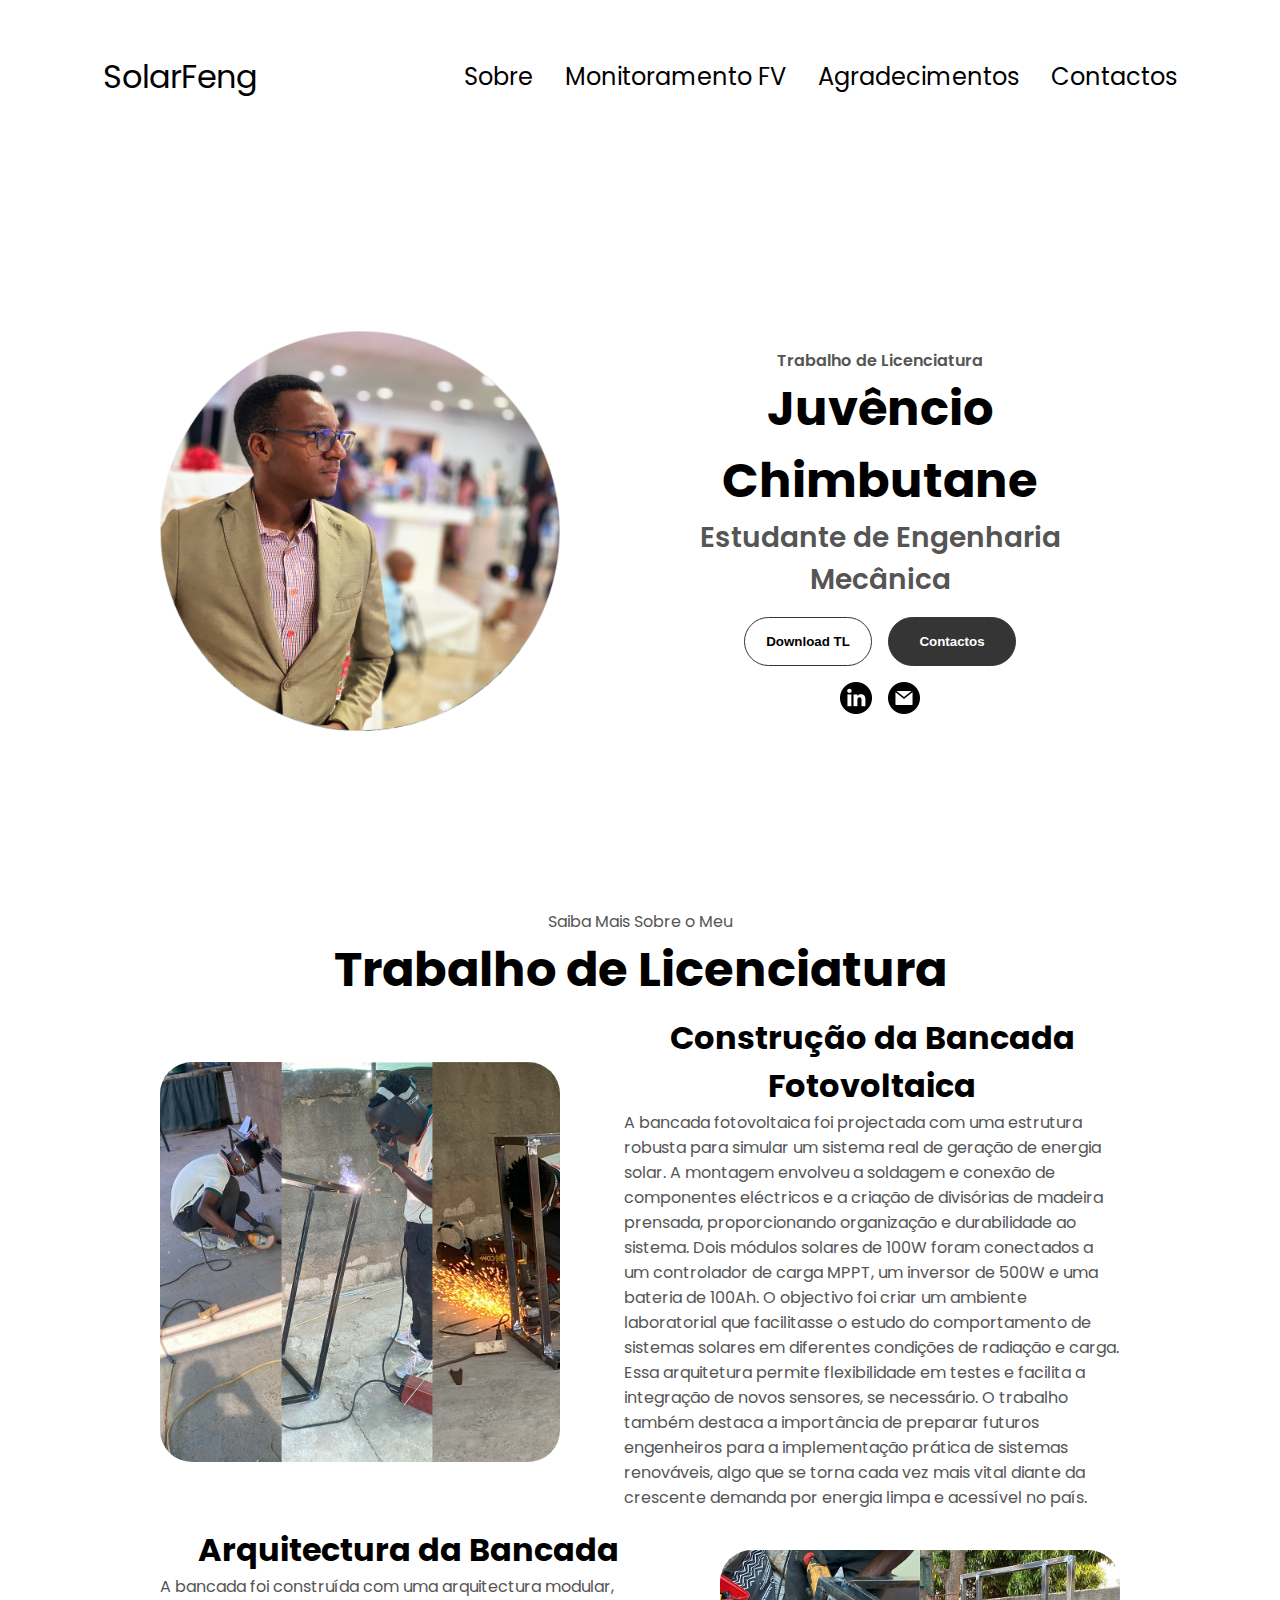
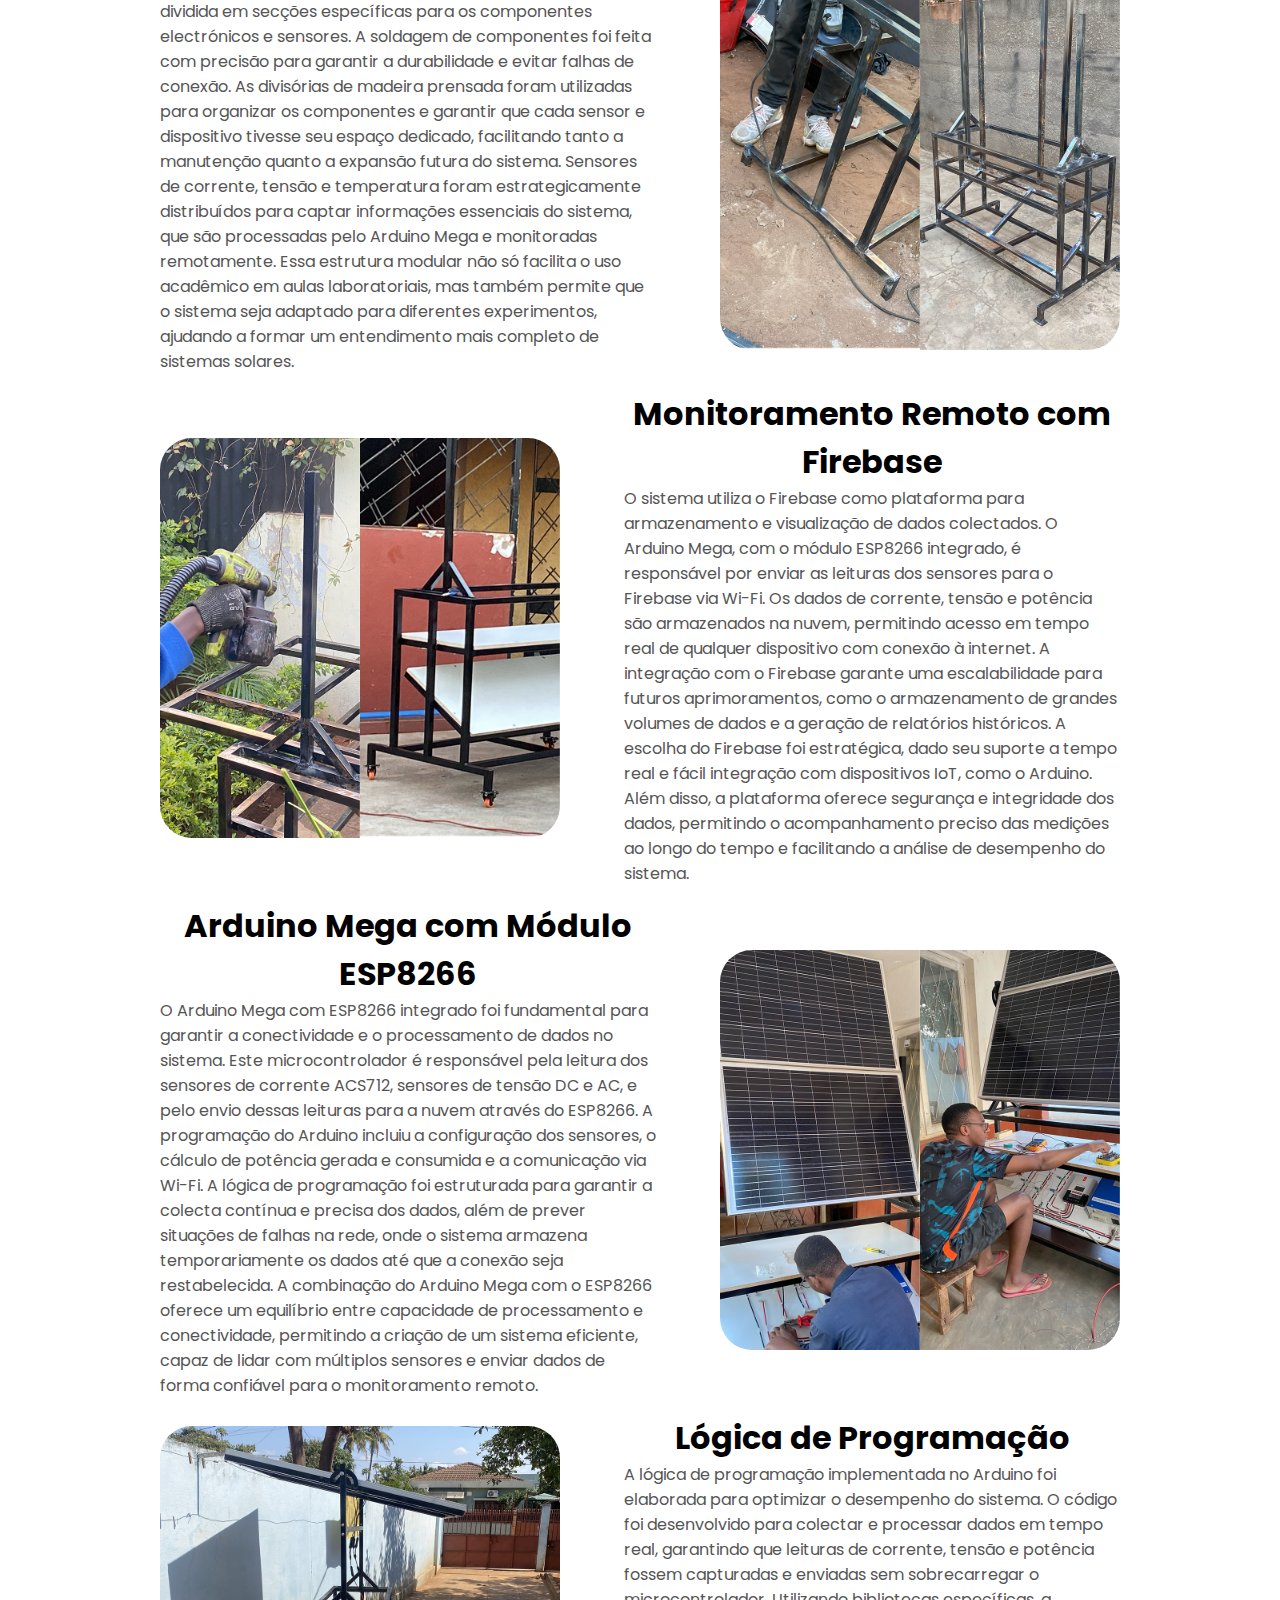
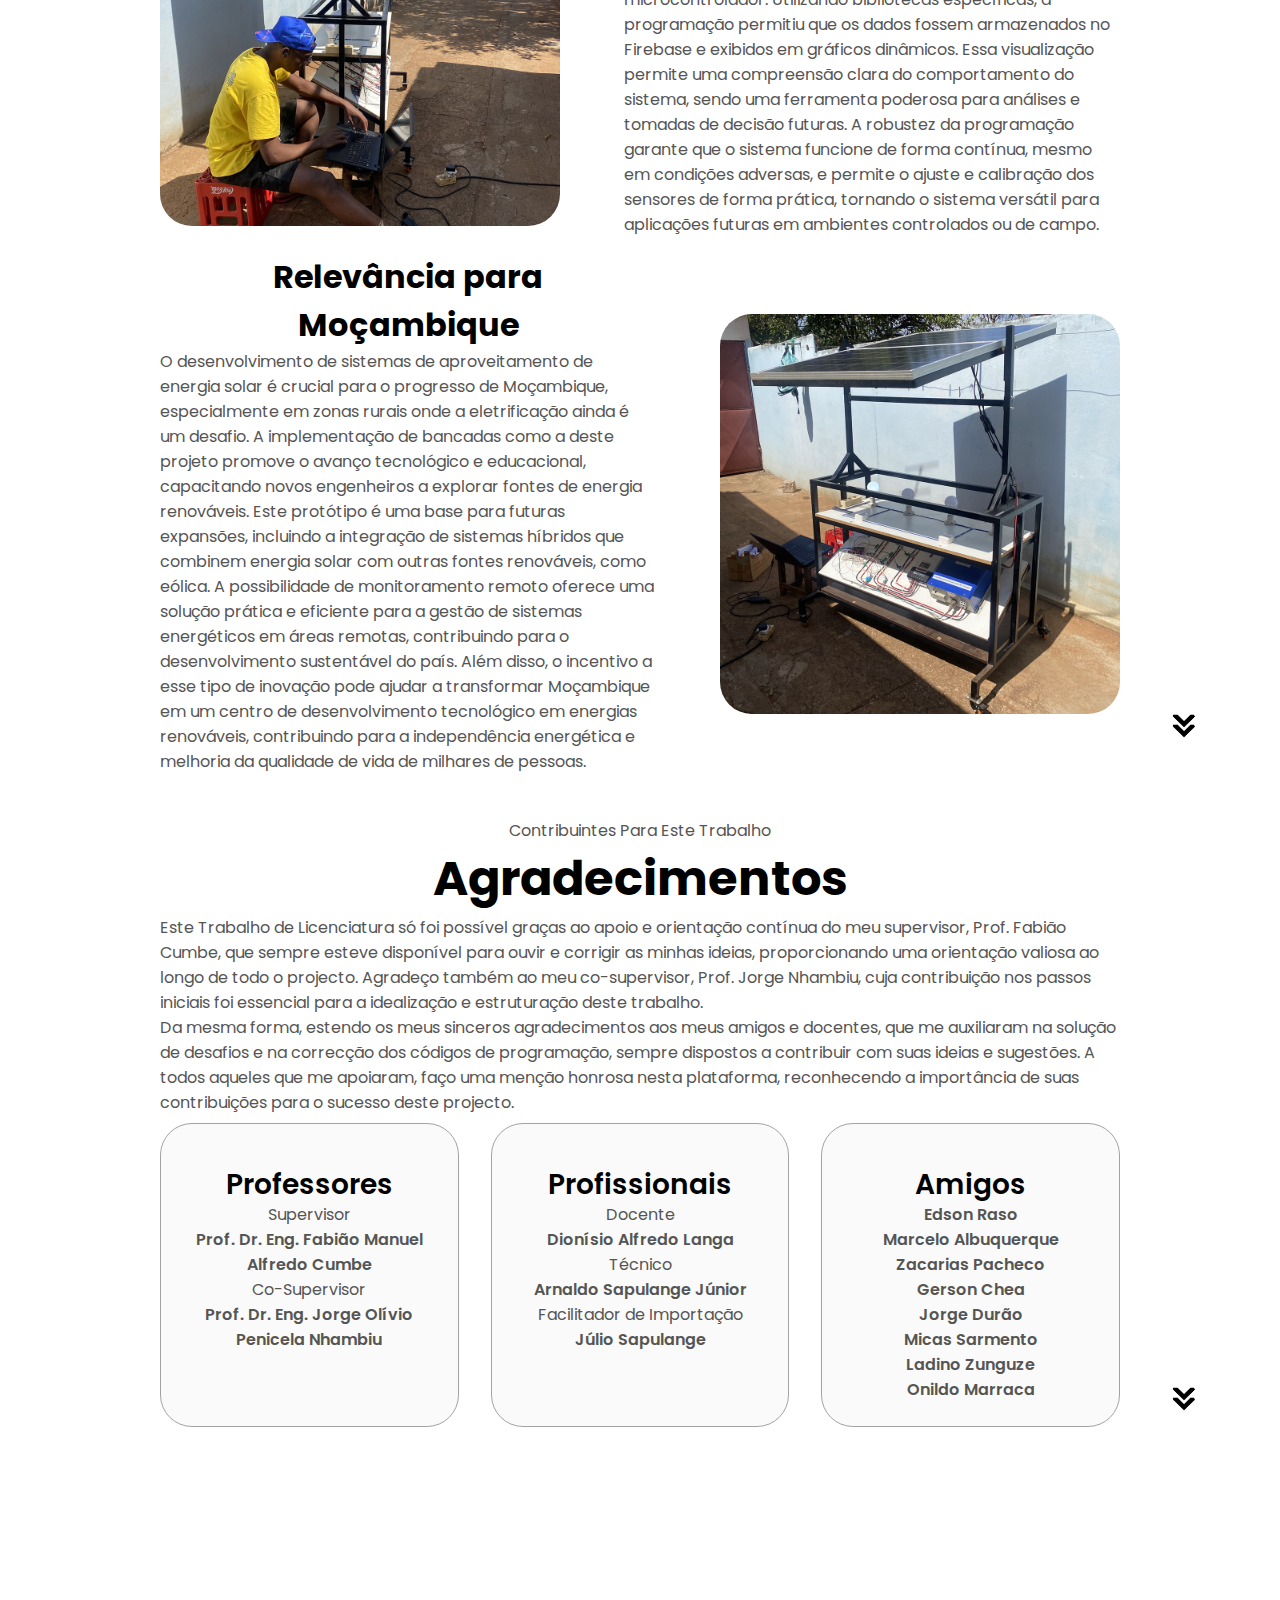
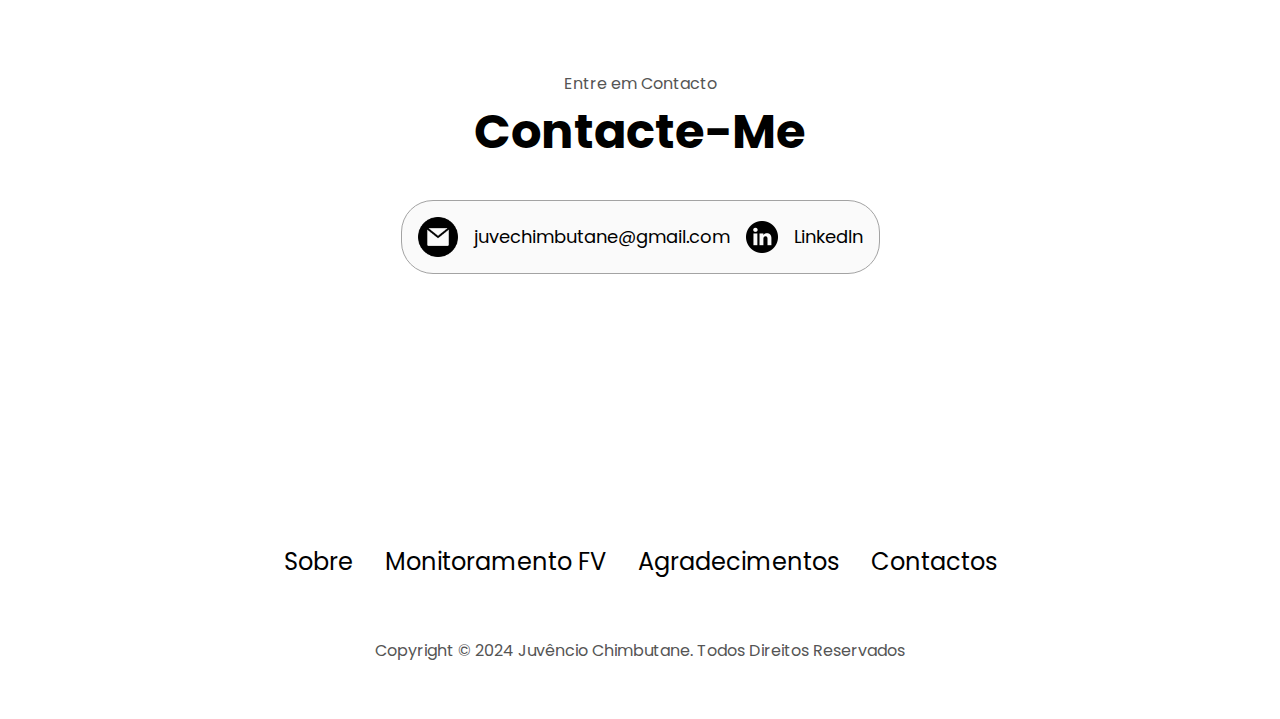
<file: index.html>
<!DOCTYPE html>
<html lang="en">
<head>
    <meta charset="UTF-8">
    <meta name="viewport" content="width=device-width, initial-scale=1.0">
    <title>Solar Feng</title>
   <link rel="stylesheet" href="style.css"> 
   <link rel="stylesheet" href="mediaqueries.css"> 
</head>
<body>
  <nav id="desktop-nav">
    <div class="logo"> SolarFeng</div>
    <div>
        <ul class="nav-links">
            <li><a href="#about">Sobre</a></li>
            <li><a href="experience.html">Monitoramento FV</a></li>
            <li><a href="#projects">Agradecimentos</a></li>
            <li><a href="#contact">Contactos</a></li>
        </ul>
    </div>
  </nav>
  <nav id="hamburger-nav"> 
    <div class="logo">SolarFeng</div>
    <div class="hamburger-menu">
        <div class="hamburger-icon" onclick="toggleMenu()">
            <span></span>
            <span></span>
            <span></span>
        </div>
        <div class="menu-links">
            <li><a href="#about" onclick="toggleMenu()">Sobre</a></li>
            <li><a href="experience.html" onclick="toggleMenu()">Monitoramento FV</a></li>
            <li><a href="#projects" onclick="toggleMenu()">Agradecimentos</a></li>
            <li><a href="#contact" onclick="toggleMenu()">Contactos</a></li>
        </div>
    </div>
  </nav>
  <section id="profile">
    <div class="section__pic-container">
        <img src="./assests/profile-pic1.png" alt="John Doe profile picture">
    </div>
    <div class="section__text">
        <p class="section__text__p1"> Trabalho de Licenciatura</p>
        <h1 class="title">Juvêncio Chimbutane</h1>
        <p class="section__text__p2">Estudante de Engenharia Mecânica</p>
        <div class="btn-container">
            <button class="btn btn-color-2" onclick="window.open('./assests/TL-Chimbutane, Juvencio Acacio.pdf')">
                Download TL
            </button>
            <button class="btn btn-color-1" onclick="location.href='./#contact'">
                Contactos
            </button>
        </div>
        <div id="socials-container">
            <img src="./assests/linkedin.png" alt="My linkedIn Profile"
                class="icon" onclick="location.href='https://linkedin.com/in/juvêncio-chimbutane-085a13297/'">
            <img src="./assests/email.png" alt="icon contact-icon email-icon"
                class="icon" onclick="location.href='https://juvechimbutane@gmail.com'">
        </div>
    </div>
    
  </section>
  <section id="about">
    <p class="section__text__p1">Saiba Mais Sobre o Meu</p>
    <h1 class="title">Trabalho de Licenciatura</h1>

    <!------------------------------------------------------------------------------------------->

    <div class="section-container">
        <div class="section__pic-container">
            <img src="./assests/about-pic11.jpg" alt="Profile picture" class="about-pic">
        </div>
        <div class="about-details-container">
          <div class="about-containers">
            <div class="text-container">
              <h1 class="section__text__p1">Construção da Bancada Fotovoltaica
              </h1>
                <p>A bancada fotovoltaica foi projectada com uma estrutura 
                    robusta para simular um sistema real de geração de
                     energia solar. A montagem envolveu a soldagem e conexão de componentes
                      eléctricos e a criação de divisórias de madeira prensada,
                       proporcionando organização e durabilidade ao sistema. 
                       Dois módulos solares de 100W foram conectados a um controlador 
                       de carga MPPT, um inversor de 500W e uma bateria de 100Ah. 
                       O objectivo foi criar um ambiente laboratorial que facilitasse 
                       o estudo do comportamento de sistemas solares em diferentes 
                       condições de radiação e carga. Essa arquitetura permite flexibilidade 
                       em testes e facilita a integração de novos sensores, 
                       se necessário. O trabalho também destaca a importância de preparar 
                       futuros engenheiros para a implementação prática de sistemas
                        renováveis, algo que se torna cada vez mais vital diante da 
                        crescente demanda por energia limpa e acessível no país.</p>
            </div>
          </div>
        </div>
    </div>
    <div class="section-container">

        <div class="about-details-container">

          <div class="about-containers">
            <div class="text-container">
              <h1 class="section__text__p1">
                Arquitectura da Bancada
              </h1>
                <p>
                    A bancada foi construída com uma arquitectura 
                    modular, dividida em secções específicas para
                    os componentes electrónicos e sensores. A soldagem 
                    de componentes foi feita com precisão para garantir 
                    a durabilidade e evitar falhas de conexão. As divisórias 
                    de madeira prensada foram utilizadas para organizar 
                    os componentes e garantir que cada sensor e dispositivo 
                    tivesse seu espaço dedicado, facilitando tanto a 
                    manutenção quanto a expansão futura do sistema.
                    Sensores de corrente, tensão e temperatura foram
                    estrategicamente distribuídos para captar informações
                    essenciais do sistema, que são processadas pelo
                    Arduino Mega e monitoradas remotamente. Essa estrutura 
                    modular não só facilita o uso acadêmico em aulas
                    laboratoriais, mas também permite que o sistema seja 
                    adaptado para diferentes experimentos, ajudando a 
                    formar um entendimento mais completo de sistemas solares.
                </p>
            </div>
          </div>
        </div>
        <div class="section__pic-container">
            <img src="./assests/about-pic22.jpg" alt="Profile picture" class="about-pic">
        </div>
    </div>

    <div class="section-container">
        <div class="section__pic-container">
            <img src="./assests/about-pic33.jpg" alt="Profile picture" class="about-pic">
        </div>
        <div class="about-details-container">
          <div class="about-containers">
            <div class="text-container">
              <h1 class="section__text__p1">
                Monitoramento Remoto com Firebase
              </h1>
                <p>
                    O sistema utiliza o Firebase como plataforma para 
                    armazenamento e visualização de dados colectados.
                    O Arduino Mega, com o módulo ESP8266 integrado, 
                    é responsável por enviar as leituras dos sensores 
                    para o Firebase via Wi-Fi. Os dados de corrente,
                    tensão e potência são armazenados na nuvem, permitindo 
                    acesso em tempo real de qualquer dispositivo com 
                    conexão à internet. A integração com o Firebase
                    garante uma escalabilidade para futuros aprimoramentos,
                    como o armazenamento de grandes volumes de dados e
                    a geração de relatórios históricos. A escolha do 
                    Firebase foi estratégica, dado seu suporte a tempo 
                    real e fácil integração com dispositivos IoT, como 
                    o Arduino. Além disso, a plataforma oferece segurança
                    e integridade dos dados, permitindo o acompanhamento 
                    preciso das medições ao longo do tempo e facilitando
                    a análise de desempenho do sistema.
                </p>
            </div>
          </div>
        </div>
        
    </div>
    
    <!------------------------------------------------------------------------------------------->
    <!------------------------------------------------------------------------------------------->

    <div class="section-container">
        <div class="about-details-container">
          <div class="about-containers">
            <div class="text-container">
              <h1 class="section__text__p1">
                Arduino Mega com Módulo ESP8266
            </h1>
                <p>
                    O Arduino Mega com ESP8266 integrado foi 
                    fundamental para garantir a conectividade 
                    e o processamento de dados no sistema.
                    Este microcontrolador é responsável pela 
                    leitura dos sensores de corrente ACS712,
                    sensores de tensão DC e AC, e pelo envio
                    dessas leituras para a nuvem através do
                    ESP8266. A programação do Arduino incluiu
                    a configuração dos sensores, o cálculo 
                    de potência gerada e consumida e a comunicação
                    via Wi-Fi. A lógica de programação foi 
                    estruturada para garantir a colecta contínua
                    e precisa dos dados, além de prever
                    situações de falhas na rede, onde o 
                    sistema armazena temporariamente os 
                    dados até que a conexão seja restabelecida. 
                    A combinação do Arduino Mega com o ESP8266
                    oferece um equilíbrio entre capacidade
                    de processamento e conectividade, 
                    permitindo a criação de um sistema 
                    eficiente, capaz de lidar com múltiplos sensores
                    e enviar dados de forma confiável para o 
                    monitoramento remoto.
                    </p>
            </div>
          </div>

        </div>
        <div class="section__pic-container">
            <img src="./assests/about-pic44.jpg" alt="Profile picture" class="about-pic">
        </div>
    </div>
    <div class="section-container">
        <div class="section__pic-container">
            <img src="./assests/about-pic5.jpg" alt="Profile picture" class="about-pic">
        </div>
        <div class="about-details-container">
          <div class="about-containers">
            <div class="text-container">
              <h1 class="section__text__p1">
                Lógica de Programação
            </h1>
                <p>
                    A lógica de programação implementada no 
                    Arduino foi elaborada para optimizar o 
                    desempenho do sistema. O código foi 
                    desenvolvido para colectar e processar 
                    dados em tempo real, garantindo que 
                    leituras de corrente, tensão e potência 
                    fossem capturadas e enviadas sem sobrecarregar 
                    o microcontrolador. Utilizando bibliotecas 
                    específicas, a programação 
                    permitiu que os dados fossem armazenados no 
                    Firebase e exibidos em gráficos dinâmicos. 
                    Essa visualização permite uma compreensão 
                    clara do comportamento do sistema, sendo uma 
                    ferramenta poderosa para análises e tomadas de 
                    decisão futuras. A robustez da programação 
                    garante que o sistema funcione de forma contínua, 
                    mesmo em condições adversas, e permite o ajuste e 
                    calibração dos sensores de forma prática, tornando 
                    o sistema versátil para aplicações futuras em ambientes 
                    controlados ou de campo.
                </p>
            </div>
          </div>
        </div>
    </div>
    <div class="section-container">
        <div class="about-details-container">
          <div class="about-containers">
            <div class="text-container">
              <h1 class="section__text__p1">
                Relevância para Moçambique
            </h1>
                <p>
                O desenvolvimento de sistemas de aproveitamento 
                de energia solar é crucial para o progresso de
                 Moçambique, especialmente em zonas rurais onde 
                 a eletrificação ainda é um desafio. A implementação 
                 de bancadas como a deste projeto promove o avanço 
                 tecnológico e educacional, capacitando novos 
                 engenheiros a explorar fontes de energia renováveis. 
                 Este protótipo é uma base para futuras expansões, 
                 incluindo a integração de sistemas híbridos que 
                 combinem energia solar com outras fontes renováveis, 
                 como eólica. A possibilidade de monitoramento remoto 
                 oferece uma solução prática e eficiente para a gestão 
                 de sistemas energéticos em áreas remotas, contribuindo 
                 para o desenvolvimento sustentável do país. Além disso, 
                 o incentivo a esse tipo de inovação pode ajudar a 
                 transformar Moçambique em um centro de desenvolvimento 
                 tecnológico em energias renováveis, contribuindo para a 
                 independência energética e melhoria da qualidade de vida 
                 de milhares de pessoas.     
                </p>
            </div>
          </div>
        </div>
        <div class="section__pic-container">
            <img src="./assests/about-pic6.jpg" alt="Profile picture" class="about-pic">
        </div>
    </div>
    <!------------------------------------------------------------------------------------------->

    <img src="./assests/arrow.png" alt="Arrow icon" class="icon arrow" onclick="location.href='./#experience'">
  </section>

  <section id="projects">
    <P class="section__text__p1">Contribuintes Para Este Trabalho</P>
    <h1 class="title">Agradecimentos</h1>
    <p>
        Este Trabalho de Licenciatura só foi possível graças ao apoio e orientação contínua 
        do meu supervisor, Prof. Fabião Cumbe, que sempre esteve disponível para ouvir e 
        corrigir as minhas ideias, proporcionando uma orientação valiosa ao longo de todo 
        o projecto. Agradeço também ao meu co-supervisor, Prof. Jorge Nhambiu, cuja 
        contribuição nos passos iniciais foi essencial para a idealização e estruturação 
        deste trabalho.
    </p>
    <p>
        Da mesma forma, estendo os meus sinceros agradecimentos aos meus amigos e docentes, 
        que me auxiliaram na solução de desafios e na correcção dos códigos de programação, 
        sempre dispostos a contribuir com suas ideias e sugestões. A todos aqueles que me 
        apoiaram, faço uma menção honrosa nesta plataforma, reconhecendo a importância de 
        suas contribuições para o sucesso deste projecto.
    </p>
    <div class="experience-details-container">
        <div class="about-containers">
            <div class="details-container color-container">
            <div class="article-container">
                <h2 class="experience-sub-title project-title">Professores</h2>
            </div>
            <P class="section__text__p1">Supervisor</P>
            <div class="section__text">
                <p class="section__text__p1">Prof. Dr. Eng. Fabião Manuel Alfredo Cumbe</p>
            </div>

            <P class="section__text__p1">Co-Supervisor</P>
            <div class="section__text">
                <p class="section__text__p1">Prof. Dr. Eng. Jorge Olívio Penicela Nhambiu</p>
            </div>

            </div>

            <div class="details-container color-container">
                <div class="article-container">
                    <h2 class="experience-sub-title project-title">Profissionais</h2>
                </div>
                <p class="section__text__p1">Docente</p>
                <div class="section__text">
                    <p class="section__text__p1">Dionísio Alfredo Langa</p>
                </div>

                <p class="section__text__p1">Técnico</p>
                <div class="section__text">
                    <p class="section__text__p1">Arnaldo Sapulange Júnior</p>
                </div>
                <p class="section__text__p1">Facilitador de Importação</p>
                <div class="section__text">
                    <p class="section__text__p1">Júlio Sapulange</p>
                </div>
            </div>

            <div class="details-container color-container">
                <div class="article-container">
                    <h2 class="experience-sub-title project-title">Amigos</h2>
                </div>
                <div class="section__text">
                    <p class="section__text__p1">Edson Raso</p>
                </div>
                <div class="section__text">
                    <p class="section__text__p1">Marcelo Albuquerque</p>
                </div>
                <div class="section__text">
                    <p class="section__text__p1">Zacarias Pacheco</p>
                </div>
                <div class="section__text">
                    <p class="section__text__p1">Gerson Chea</p>
                </div>
                <div class="section__text">
                    <p class="section__text__p1">Jorge Durão</p>
                </div>
                <div class="section__text">
                    <p class="section__text__p1">Micas Sarmento</p>
                </div>
                <div class="section__text">
                    <p class="section__text__p1">Ladino Zunguze</p>
                </div>
                <div class="section__text">
                    <p class="section__text__p1">Onildo Marraca</p>
                </div>

            </div>

            
        </div>
    </div>
    <img src="./assests/arrow.png" alt="Arrow icon" class="icon arrow" onclick="location.href='./#contact'">
  </section>
  <section id="contact">
    <p class="section__text__p1">Entre em Contacto</p>
    <h1 class="title">Contacte-Me</h1>
    <div class="contact-info-upper-container">
        <div class="contact-info-container">
            <img src="./assests/email.png" alt="Email icon" class="icon contact-icon email-icon">
            <p><a href="mailto:juvechimbutane@gmail.com">juvechimbutane@gmail.com</a></p>
        </div>
        <div class="contact-info-container">
            <img src="./assests/linkedin.png" alt="linkedIn icon" class="icon contact-icon ">
            <p><a href="https://linkedin.com/in/juvêncio-chimbutane-085a13297/">LinkedIn</a></p>
        </div>
    </div>
  </section>
  <footer>
    <nav>
        <div class="nav-links-container">
            <ul class="nav-links">
            <li><a href="#about">Sobre</a></li>
            <li><a href="experience.html">Monitoramento FV</a></li>
            <li><a href="#projects">Agradecimentos</a></li>
            <li><a href="#contact">Contactos</a></li>
            </ul>
        </div>
    </nav>
    <p>Copyright &#169; 2024 Juvêncio Chimbutane. Todos Direitos Reservados</p>
  </footer>
 <script src="script.js"></script>   
</body>
</html>
</file>
<file: style.css>
/*GENERAL*/

@import url("https://fonts.googleapis.com/css2?family=Poppins:wght@300;400;500;600&display=swap");

*{
    margin: 0;
    padding: 0;

}
body{
    font-family: "Poppins", sans-serif;
}
html{
    scroll-behavior: smooth;
}
p{
    color: rgb(85,85,85);
}

/*TRANSITION*/

a, .btn{
    transition: all 300ms ease;
}

/*DESKTOP NAV*/

nav, 
.nav-links {
    display: flex;
}

nav {
    justify-content: space-around;
    align-items: center;
    height: 17vh;
}

.nav-links{
    gap: 2rem;
    list-style: none;
    font-size: 1.5rem;
}

a {
    color: black;
    text-decoration: none;
    text-decoration: white;
}

a:hover{
    color: grey;
    text-decoration: underline;
    text-underline-offset: 1rem;
    text-decoration-color: rgb(181,181,181);
}

.logo{
    font-size: 2rem;
}

.logo:hover{
    cursor: default;
}

/*HAMBURGER MENU*/

#hamburger-nav{
    display: none;
}
.hamburger-menu{
    position: relative;
    display: inline-block;
}

.hamburger-icon{
    display: flex;
    flex-direction: column;
    justify-content: space-between;
    height: 24px;
    width: 30px;
    cursor: pointer;
}

.hamburger-icon span {
    width: 100%;
    height: 2px;
    background-color: black;
    transition: all 0.3 ease-in-out;
}

.menu-links{
    position: absolute;
    top: 100%;
    right: 0;
    background-color: white;
    width: fit-content;
    max-height: 0;
    overflow: hidden;
    transition: all 0.3 ease-in-out;
}

.menu-links a{
    display: block;
    padding: 10px;
    text-align: center;
    font-size: 1.5rem;
    color: black;
    text-decoration: none;
    transition: all 0.3 ease-in-out;
}

.menu-links li{
    list-style: none;
}

.menu-links.open{
    max-height: 300px;
}

.hamburger-icon.open span:first-child{
transform: rotate(45deg) translate(10px,5px);
}
.hamburger-icon.open span:nth-child{
opacity: 0;
}
.hamburger-icon.open span:last-child{
transform: rotate(-45deg) translate(10px,-5px);
}

.hamburger-icon span:first-child{
    transform: none;
}
.hamburger-icon span :first-child{
    opacity: 1;
}
.hamburger-icon span :first-child{
    transform: none;
}

/*SECTION*/

section{
    padding-top: 4vh;

    margin: 0 10rem;
    box-sizing: border-box;
    min-height: fit-content ;
}

.section-container{
    display: flex;
}

/*PROFILE SECTION*/
#profile{
    display: flex;
    justify-content: center;
    gap: 5rem;
    height: 80vh;
}

.section__pic-container{
    display:flex ;
    height: 400px;
    width: 400px;
    margin: auto 0;
}

.section__text{
    align-self: center;
    text-align: center;
}

.section__text p{
    font-weight: 600 ;
}

.section__text__p1{
    text-align: center;
}
.section__text__p2{
    font-size: 1.75rem;
    margin-bottom: 1rem;
}

.title{
    font-size: 3rem;
    text-align: center;
}

#socials-container{
    display: flex;
    justify-content: center;
    margin-top: 1rem;
    gap: 1rem;
}

/*ICONS*/

.icon{
    cursor:pointer ;
    height: 2rem;
}

/*BUTTONS*/

.btn-container{
    display: flex;
    justify-content: center;
    gap: 1rem;
}

.btn{
    font-weight: 600;
    transition: all 300ms ease;
    padding: 1rem;
    width: 8rem;
    border-radius: 2rem;
}

.btn-color-1, .btn-color-2{
    border: rgb(53,53,53) 0.1rem solid;
}
.btn-color-1:hover, .btn-color-2:hover{
    cursor: pointer;
}
.btn-color-1,
.btn-color-2:hover{
    background: rgb(53,53,53);
    color: white;
}

.btn-color-1:hover{
    background: rgb(0, 0,0);
}
.btn-color-2{
    background: none;
}
.btn-color-2:hover{
    border: rgb(255, 255, 255) 0.1rem solid;
}

.btn-container{
    gap: 1rem;
}

/*ABOUT SECTION*/

#about{
    position: relative;
}

.about-containers{
    gap: 2rem;
    margin-bottom: 0.5rem;
    margin-top: 0.5rem;
}

.about-details-container{
    justify-content: center;
    flex-direction: column;
}

.about-containers, .about-details-container{
    display: flex;
}

.about-pic{
    border-radius: 2rem;
}

.arrow{
    position: absolute;
    right: -5rem;
    bottom: 2.5rem;
}

.details-container{
    padding: 1.5rem;
    flex: 1;
    background: white;
    border-radius: 2rem;
    border: rgb(53, 53, 53) 0.1rem solid;
    border-color: rgb(163, 163, 163);
    text-align: center;
    margin-bottom: 20px;
}

.section-container{
    gap: 4rem;
    height: 80%;
}

.section__pic-container{
    height: 400px;
    width: 400px;
    margin: auto 0;
}

/*EXPERIENCE SECTION*/

#experience{
    position: relative;
}

.experience-sub-title{
    color: rgb(85, 85, 85);
    font-weight: 600;
    font-size: 1.75rem;
    margin-bottom: 2rem;
}

.experience-details-container{
    display: flex;
    justify-content: center;
    flex-direction: column;
}

.article-container{
    display: flex;
    text-align: initial;
    flex-wrap: wrap;
    flex-direction: row;
    gap: 2.5rem;
    justify-content: space-around;
    margin-bottom: -20px;
}

article{
    display: flex;
    width: 10rem;
    justify-content: space-around;
    gap: 0.5rem;
}
article .icon{
    cursor: default;
}

/*PROJECTS SECTION*/

#projects{
    position: relative;
}

.color-container{
    border-color: rgb(163, 163, 163);
    background: rgb(250, 250, 250);
}

.project-img{
    border-radius: 2rem;
    width: 90%;
    height: 90%;
}

.project-title{
    margin: 1rem;
    color: black;
}

.project-btn{
    color: black;
    border-color: rgb(163, 163, 163);
}

/*CONTACT SECTION*/

#contact{
    display: flex;
    justify-content: center;
    flex-direction: column;
    height: 70vh;
}

.contact-info-upper-container{
    display: flex;
    justify-content: center;
    border-radius: 2rem;
    border: rgb(53, 53, 53) 0.1rem solid;
    border-color: rgb(163, 163, 163);
    background: rgb(250, 250, 250);
    margin: 2rem auto;
    padding: 0.5rem;
}

.contact-info-container{
    display: flex;
    align-items: center;
    justify-content: center;
    gap: 1rem;
    margin: 0.5rem;
}

.contact-info-container p{
    font-size: large;
}

.contact-icon{
    cursor: default;
}

.email-icon{
    height: 2.5rem;
}

/*FOOTER SECTION*/

footer{
    height: 26vh;
    margin: 0 1rem;
}

footer p{
    text-align: center;
}
</file>
<file: mediaqueries.css>
@media screen and (max-width:1200px){
    #profile{
        height: 83vh;
        margin-bottom: 6rem;
    }
    .about-containers{
        flex-wrap: wrap;
    }
}
@media screen and (max-width:1200px){
    #desktop-nav{
        display: none;
    }
    #hamburger-nav{
        display: flex;
    }
    #experience, .experience-details-container{
        margin-top: 2rem;
    }
    #profile, .section-container{
        display: block;
    }
    .arrow{
        display: none;
    }
    section, .section-container{
        height: fit-content;
    }
    section{
        margin: 0 5%;
    }
    .section__pic-container{
        width: 275px;
        height: 275px;
        margin: auto 0 2rem;
    }
    .about-containers{
        margin-top: 0;
    }

}

@media screen and (max-width:600px){
    #contact, footer{
        height: 40vh;
    }
    #profile{
        height: 83vh;
        margin-bottom: 0;
    }
    article{
        font-size: 1rem;
    }
    footer nav{
        height: fit-content;
        margin-bottom: 2rem;
    }
    .about-containers, .contact-info-container, .btn-container{
        flex-wrap: wrap;
    }
    .contact-info-container{
        margin: 0;
    }
    .contact-info-container p, .nav-links li a{
        font-size: 1rem;
    }
    .experience-sub-title{
        font-size: 1.25rem;
    }
    .logo{
        font-size: 1.5rem;
    }
    .nav-links{
        flex-direction: column;
        gap: 0.5rem;
        text-align: center;
    }
    .section__pic-container{
        width: auto;
        height: 80vw;
        justify-content: center;
    }
    .section__text__p2{
        font-size: 1.25rem;
    }
    .title{
        font-size: 2rem;
    }
    .text-container{
        text-align: justify;
    }
}
</file>
